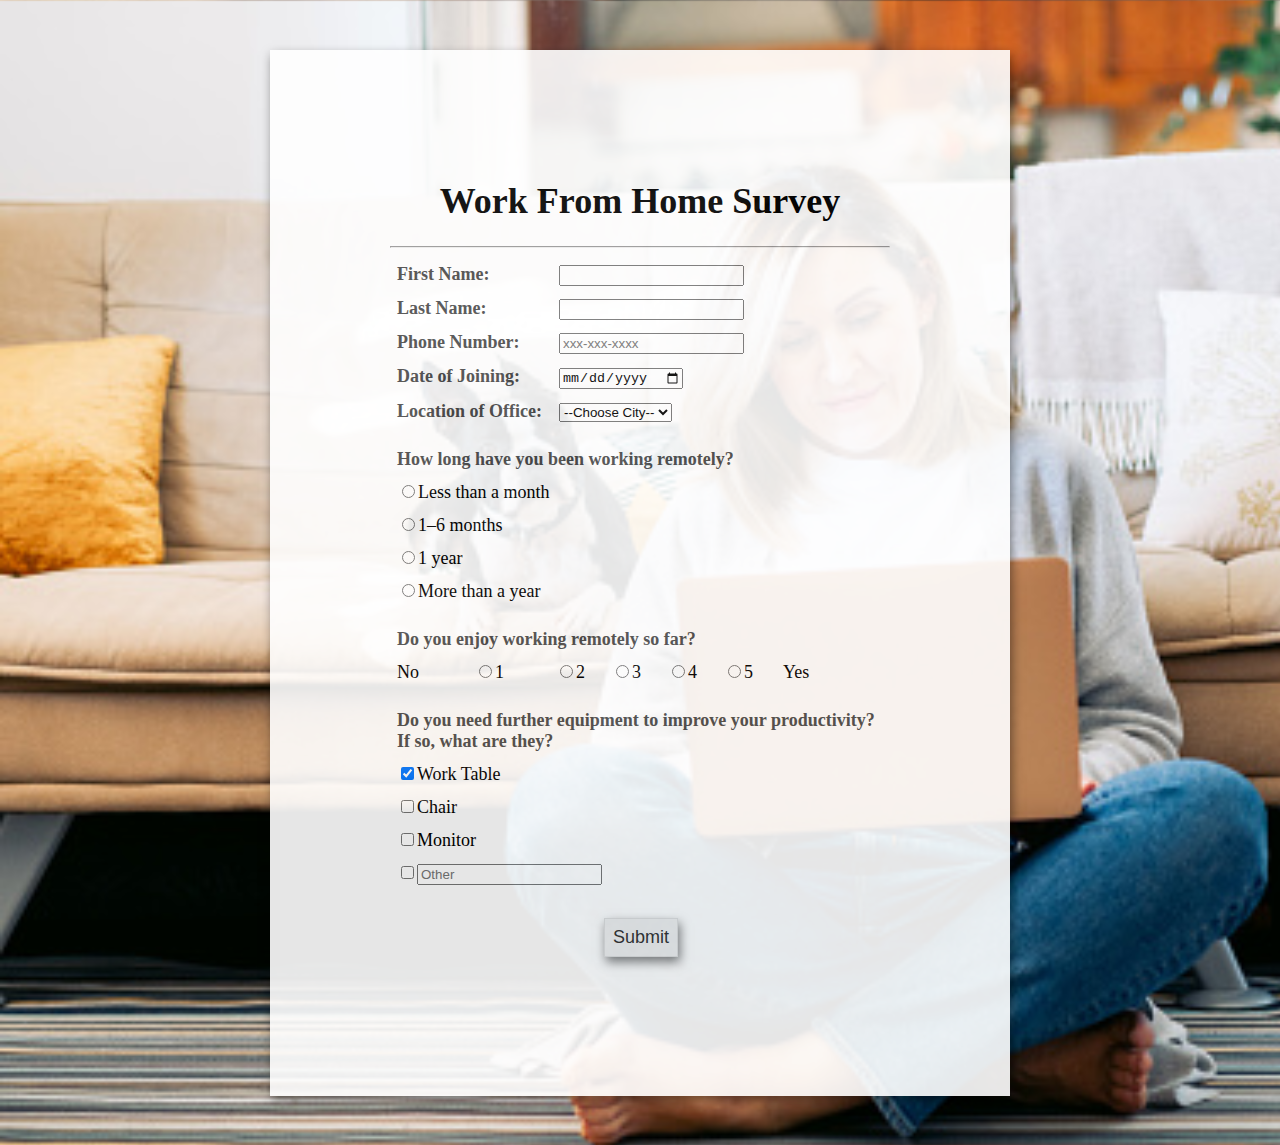
<file: index.html>
<!DOCTYPE html>
<html>

<head>

<meta charset="utf-8">
<title>Work from Home Survey</title>
<!--External Javascript and Stylesheet-->
<script type="text/javascript" src="FinalAssignment.js"></script>
<link rel="stylesheet" href="FinalAssignment.css">

</head>


<body>

<!-- Form will redirect to submit page on successful submission, when all the validation function returns true.-->
<form action="SubmitPage.html" id="SurveyForm" onsubmit="return validateForm();">

<div id="fullpage">

<h1>Work From Home Survey</h1>
<!--<img src="WorkingOnLaptop.jpg" alt="Oops! Slow Internet."></img>-->

<hr></hr>

 <table border="0">

<tr>

<!-- Feedback column is used to give user a message that what went wrong.-->
<td class="label_col" colspan="2">First Name:</td>
<td class="input_col" colspan="3"><input name="firstName" id="firstName" type="text" onblur="validateFirstName();"></td>
<td class="feedback_col"colspan="3"><span id="msg1">&nbsp;</span></td>
</tr>

<tr>
<td class="label_col" colspan="2">Last Name:</td>
<td class="input_col" colspan="3"><input name="lastName" id="lastName" type="text" onblur="validateLastName();"></td>
<td class="feedback_col" colspan="3"><span id="msg2">&nbsp;</span></td>
</tr>

<tr>
<td class="label_col" colspan="2">Phone Number:</td>
<td class="input_col" colspan="3"><input name="phoneNumber" id="phoneNumber" type="text" onblur="validatePhoneNumber();" placeholder="xxx-xxx-xxxx"></td>
<td class="feedback_col" colspan="3"><span id="msg3">&nbsp;</span></td>
</tr>

<tr>
<td class="label_col" colspan="2">Date of Joining:</td>
<td class="input_col" colspan="3"><input name="dateOfJoining" id="dateOfJoining" type="date" onblur="validateDateOfJoining();" placeholder="dd-mm-yyyy"></td>
<td class="feedback_col" colspan="3"><span id="msg4">&nbsp;</span></td>
</tr>

<tr>
<td colspan="2">
<label for="city" class="label_col">Location of Office:</label>
</td>
<td class="label_col">
<select id="city" name="city">
<option disabled selected value="selectcity">--Choose City--</option>
<optgroup label="city">
<option>Mumbai</option>
<option>Gurgaon</option>
<option>Bangalore</option>
<option>Pune</option>
</optgroup>
</select>
</td>

</tr>


<tr>
<td class="label_col" colspan="6" id="remote">How long have you been working remotely?<br></td>
</tr>
<tr>
<td colspan="3"><input type="radio" name="remoteTime" id="remoteTime" value="Less than a month">Less than a month<br></td>
</tr>
<tr>
<td colspan="3"><input type="radio" name="remoteTime" id="remoteTime1" value="1-6 months">1&ndash;6 months<br></td>
</tr>
<tr>
<td colspan="3"><input type="radio" name="remoteTime" id="remoteTime2" value="1 year" >1 year<br></td>
</tr>
<tr>
<td colspan="3"><input type="radio" name="remoteTime" id="remoteTime3" value="More than a year" >More than a year<br></td>
</tr>

<tr>
<td class="label_col" colspan="6" id="remote">Do you enjoy working remotely so far?<br></td>
</tr>


<tr id="line">
<td colspan="1">No</td>
<td class="marking" colspan="1"><input type="radio" name="enjoyRemote" id="rating1" class="rating" >1</td>
<td class="marking" colspan="1"><input type="radio" name="enjoyRemote" id="rating2" class="rating">2</td>
<td class="marking" colspan="1"><input type="radio" name="enjoyRemote" id="rating3" class="rating">3</td>
<td class="marking" colspan="1"><input type="radio" name="enjoyRemote" id="rating4" class="rating">4</td>
<td class="marking" colspan="1"><input type="radio" name="enjoyRemote" id="rating5" class="rating">5</td>
<td colspan="1">Yes</td>
</tr>

<tr>
<td class="label_col" colspan="8" id="remote">Do you need further equipment to improve your productivity? If so, what are they?<br></td>
</tr>
<tr>
<td colspan="3"><input type="checkbox" name="equipment" value="Work Table" checked>Work Table<br></td>
</tr>
<tr>
<td colspan="3"><input type="checkbox" name="equipment" value="Chair">Chair<br></td>
</tr>
<tr>
<td colspan="3"><input type="checkbox" name="equipment" value="Monitor" >Monitor<br></td>
</tr>
<tr>
<td colspan="5"><input type="checkbox" name="equipment" value="Other" id="Other"><input type="text" name="equipment" placeholder="Other" onclick="Other.checked = true"></td>
</tr>

<tr>
<!-- The below submit button will not submit the form on server, as it is just for client-side development-->
<td class="button" id="button"><button class="buttonBG" onclick="dropdownCheck();radioCheck();">Submit</button></td>
<tr>

</table>
</div>

</form>
</body>
</html>
</file>
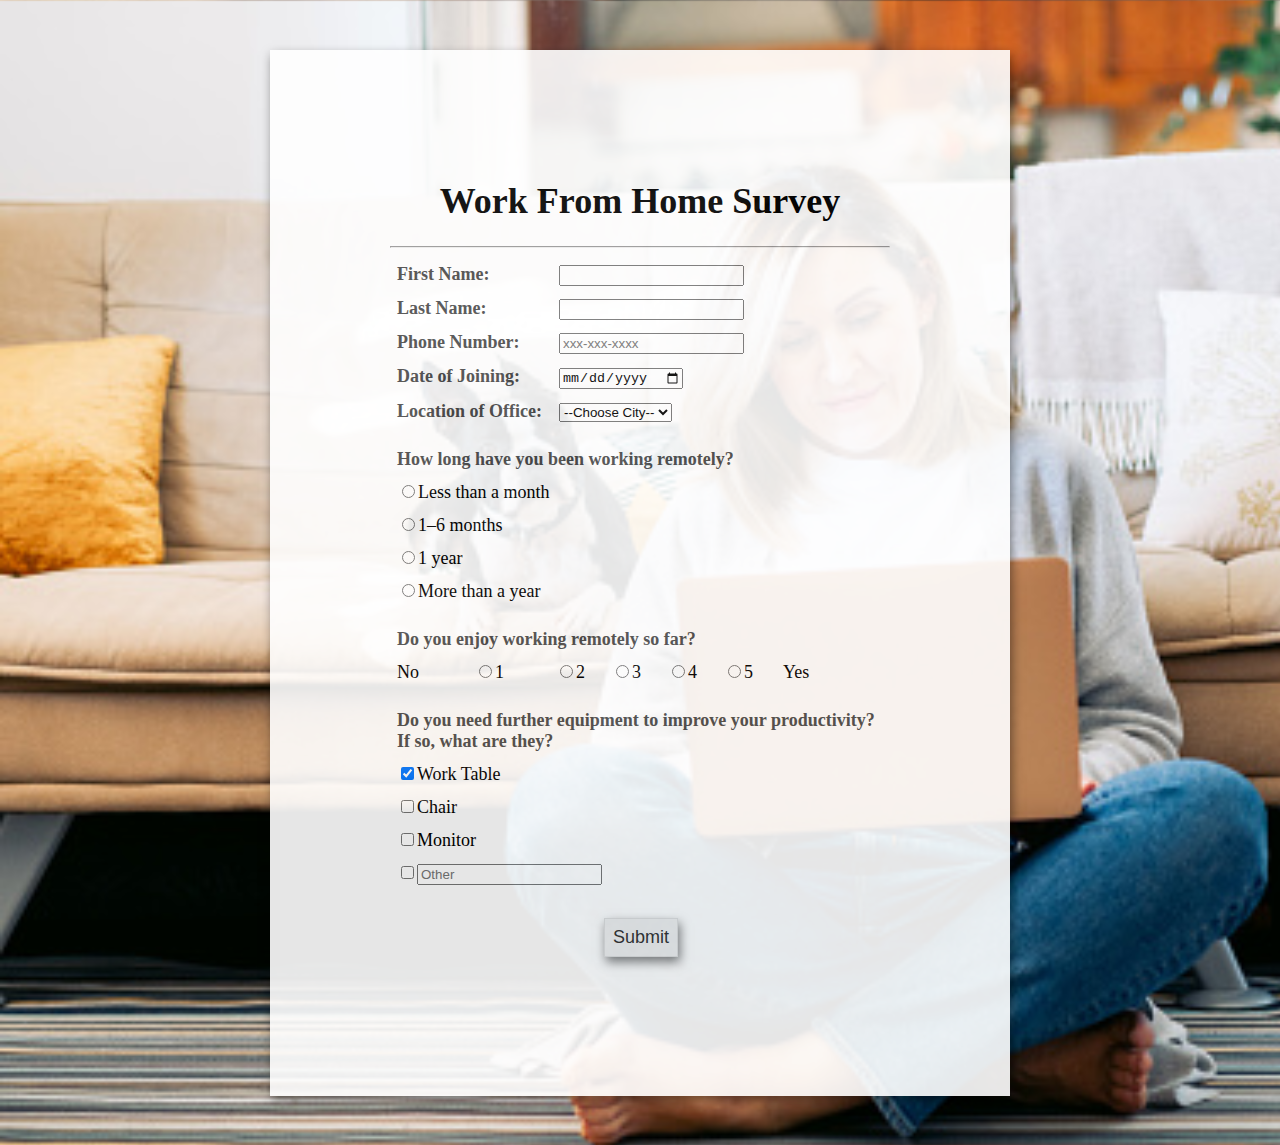
<file: FinalAssignment.html>
<!DOCTYPE html>
<html>

<head>

<meta charset="utf-8">
<title>Work from Home Survey</title>
<!--External Javascript and Stylesheet-->
<script type="text/javascript" src="FinalAssignment.js"></script>
<link rel="stylesheet" href="FinalAssignment.css">

</head>


<body>

<!-- Form will redirect to submit page on successful submission, when all the validation function returns true.-->
<form action="SubmitPage.html" id="SurveyForm" onsubmit="return validateForm();">

<div id="fullpage">

<h1>Work From Home Survey</h1>
<!--<img src="WorkingOnLaptop.jpg" alt="Oops! Slow Internet."></img>-->

<hr></hr>

 <table border="0">

<tr>

<!-- Feedback column is used to give user a message that what went wrong.-->
<td class="label_col" colspan="2">First Name:</td>
<td class="input_col" colspan="3"><input name="firstName" id="firstName" type="text" onblur="validateFirstName();"></td>
<td class="feedback_col"colspan="3"><span id="msg1">&nbsp;</span></td>
</tr>

<tr>
<td class="label_col" colspan="2">Last Name:</td>
<td class="input_col" colspan="3"><input name="lastName" id="lastName" type="text" onblur="validateLastName();"></td>
<td class="feedback_col" colspan="3"><span id="msg2">&nbsp;</span></td>
</tr>

<tr>
<td class="label_col" colspan="2">Phone Number:</td>
<td class="input_col" colspan="3"><input name="phoneNumber" id="phoneNumber" type="text" onblur="validatePhoneNumber();" placeholder="xxx-xxx-xxxx"></td>
<td class="feedback_col" colspan="3"><span id="msg3">&nbsp;</span></td>
</tr>

<tr>
<td class="label_col" colspan="2">Date of Joining:</td>
<td class="input_col" colspan="3"><input name="dateOfJoining" id="dateOfJoining" type="date" onblur="validateDateOfJoining();" placeholder="dd-mm-yyyy"></td>
<td class="feedback_col" colspan="3"><span id="msg4">&nbsp;</span></td>
</tr>

<tr>
<td colspan="2">
<label for="city" class="label_col">Location of Office:</label>
</td>
<td class="label_col">
<select id="city" name="city">
<option disabled selected value="selectcity">--Choose City--</option>
<optgroup label="city">
<option>Mumbai</option>
<option>Gurgaon</option>
<option>Bangalore</option>
<option>Pune</option>
</optgroup>
</select>
</td>

</tr>


<tr>
<td class="label_col" colspan="6" id="remote">How long have you been working remotely?<br></td>
</tr>
<tr>
<td colspan="3"><input type="radio" name="remoteTime" id="remoteTime" value="Less than a month">Less than a month<br></td>
</tr>
<tr>
<td colspan="3"><input type="radio" name="remoteTime" id="remoteTime1" value="1-6 months">1&ndash;6 months<br></td>
</tr>
<tr>
<td colspan="3"><input type="radio" name="remoteTime" id="remoteTime2" value="1 year" >1 year<br></td>
</tr>
<tr>
<td colspan="3"><input type="radio" name="remoteTime" id="remoteTime3" value="More than a year" >More than a year<br></td>
</tr>

<tr>
<td class="label_col" colspan="6" id="remote">Do you enjoy working remotely so far?<br></td>
</tr>


<tr id="line">
<td colspan="1">No</td>
<td class="marking" colspan="1"><input type="radio" name="enjoyRemote" id="rating1" class="rating" >1</td>
<td class="marking" colspan="1"><input type="radio" name="enjoyRemote" id="rating2" class="rating">2</td>
<td class="marking" colspan="1"><input type="radio" name="enjoyRemote" id="rating3" class="rating">3</td>
<td class="marking" colspan="1"><input type="radio" name="enjoyRemote" id="rating4" class="rating">4</td>
<td class="marking" colspan="1"><input type="radio" name="enjoyRemote" id="rating5" class="rating">5</td>
<td colspan="1">Yes</td>
</tr>

<tr>
<td class="label_col" colspan="8" id="remote">Do you need further equipment to improve your productivity? If so, what are they?<br></td>
</tr>
<tr>
<td colspan="3"><input type="checkbox" name="equipment" value="Work Table" checked>Work Table<br></td>
</tr>
<tr>
<td colspan="3"><input type="checkbox" name="equipment" value="Chair">Chair<br></td>
</tr>
<tr>
<td colspan="3"><input type="checkbox" name="equipment" value="Monitor" >Monitor<br></td>
</tr>
<tr>
<td colspan="5"><input type="checkbox" name="equipment" value="Other" id="Other"><input type="text" name="equipment" placeholder="Other" onclick="Other.checked = true"></td>
</tr>

<tr>
<!-- The below submit button will not submit the form on server, as it is just for client-side development-->
<td class="button" id="button"><button class="buttonBG" onclick="dropdownCheck();radioCheck();">Submit</button></td>
<tr>

</table>
</div>

</form>
</body>
</html>
</file>
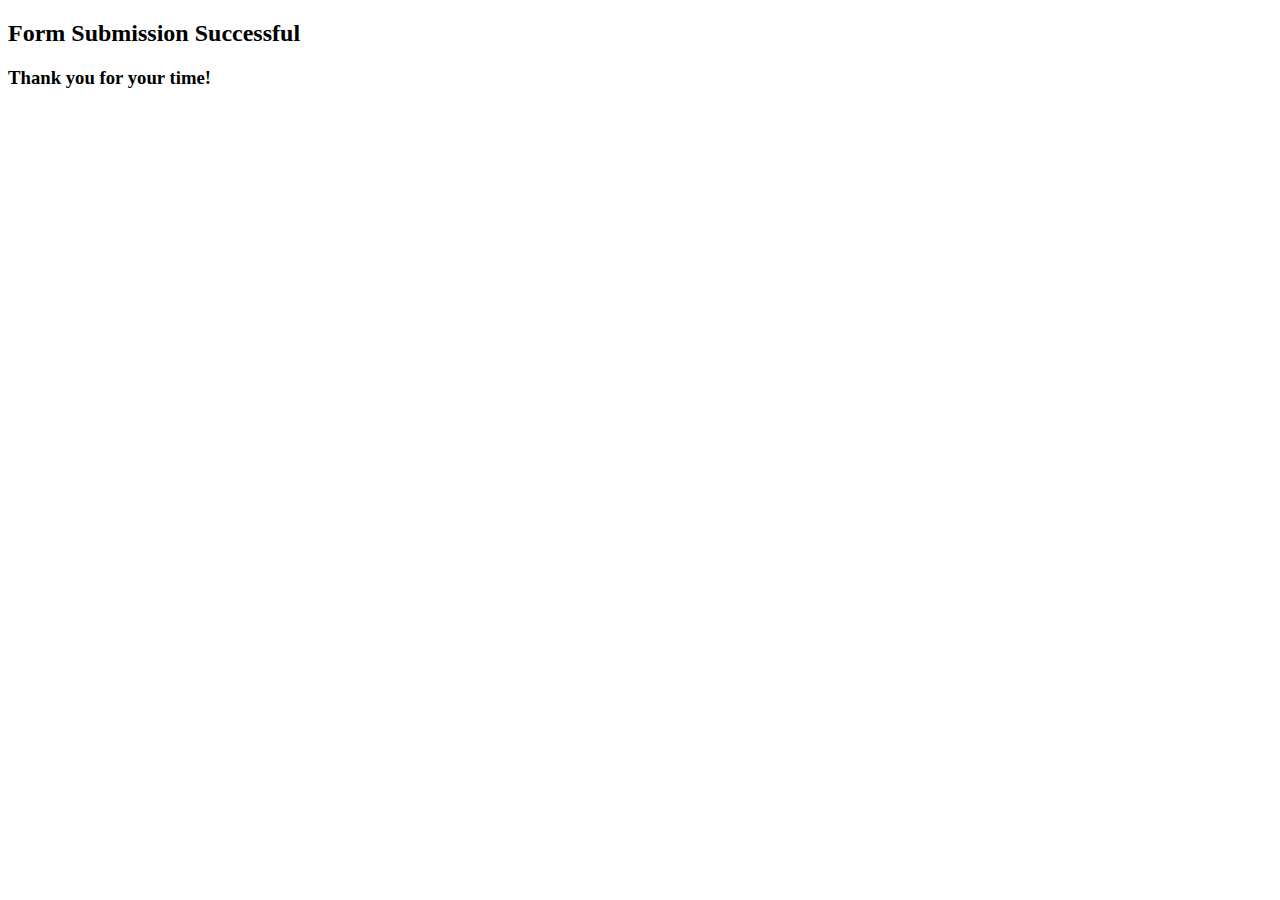
<file: SubmitPage.html>
<!DOCTYPE html>
<html lang="en">
<head>
	 <meta charset="utf-8">
	 <title>Submit Page</title>
</head>
<body>
<h2>Form Submission Successful</h2>

<h3>
Thank you for your time!
</h3>

</body>
</html>
</file>
<file: FinalAssignment.css>
/* Selectors */
h1{
	text-align:center;
}

hr {
	max-width: 600px;
}

body {
	background-color: #FFF;
	color: #000;
	font-family: "Times New Roman", Times, serif;
	font-size: large;
	background-image: url("WorkingOnLaptop.jpg");
	background-size: cover;
	background-position: left;
}


form {
    background-color: #fff;
    max-width: 700px;
    margin: 50px auto;
    padding: 30px 20px;
    box-shadow: 2px 5px 10px rgba(0, 0, 0, 0.5);
	opacity: 0.9; 
}

table {
	width: 500px;
	table-layout: fixed;
	position: center;
	margin-left: auto;  
    margin-right: auto;  
    border: 10px 10px;
}

td {
	vertical-align: top;
	padding: 5px;
	word-wrap: break-word; 
}



/* Classes and IDs */

#fullpage{
	margin: 100px;
}

#line{
	 border-bottom: 1px solid;
}

#remote{
	padding-top: 20px;
}


.label_col{
	text-align: left;
	font-weight: 600;
	color: #4B4B4B;
	width: 150px;
}

.input_col{
	text-align: left;
}

.feedback_col{
	text-align: center;
	vertical-align: middle;
	color: LightGray;
	font-size: small;
}

.button{
	text-align: center;
	transition-duration: 0.4s;
}

.buttonBG{
    background-color: #eee ; /* Gray background */
    border: 1px solid #ddd; /* Dark grey border */
    color: #333; /* Black text color */
    font-size: 1em; /* Size of text */
    padding: 8px 8px; /* Distance between text and border */
	margin-left: 300%;
	margin-top: 30%;
	box-shadow: 2px 5px 10px rgba(0, 0, 0, 0.5);
}

/* when user brings the mouse cursor over the submit button, it changes it's color.*/
.buttonBG:hover {
  background-color: #4CAF50;
  color: white;
}

.marking{
	padding: 1px;
	margin-top: -1px;
	align-items: center;
    vertical-align: middle;
}
</file>
